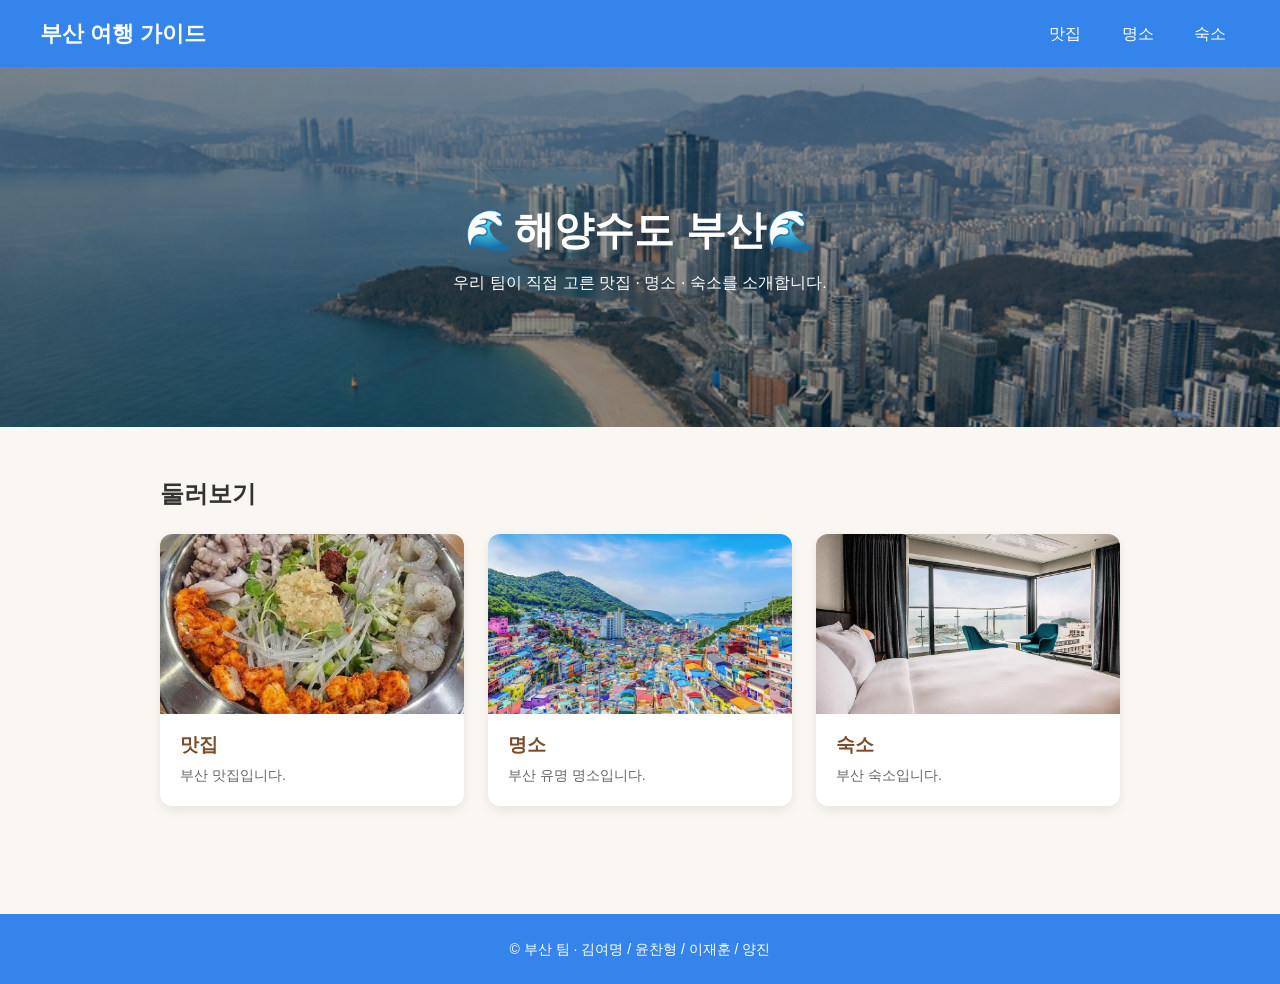
<file: index.html>
<!DOCTYPE html>
<html lang="en">

<head>
  <meta charset="UTF-8">
  <meta name="viewport" content="width=device-width, initial-scale=1.0">
  <title>부산 여행 가이드</title>
  <link rel="stylesheet" href="./css/style.css">
  <link rel="stylesheet" href="./css/media.css">
</head>

<body>
  <header>
    <h1><a href="index.html">부산 여행 가이드</a></h1>
    <nav>
      <a href="food.html">맛집</a>
      <a href="place.html">명소</a>
      <a href="stay.html">숙소</a>
    </nav>
  </header>

  <section class="hero">
    <h2>🌊해양수도 부산🌊</h2>
    <p>우리 팀이 직접 고른 맛집 · 명소 · 숙소를 소개합니다.</p>
  </section>


  <main>
    <h2 class="section-title">둘러보기</h2>
    <ul class="cards">
      <li class="card">
        <a href="food.html">
          <img src="img/nak.jpg" alt="부산 맛집">
          <div class="card-body">
            <h3>맛집</h3>
            <p>부산 맛집입니다.</p>
          </div>
        </a>
      </li>
      <li class="card">
        <a href="place.html">
          <img src="img/gamcheon.jpg" alt="부산 명소">
          <div class="card-body">
            <h3>명소</h3>
            <p>부산 유명 명소입니다.</p>
          </div>
        </a>
      </li>
      <li class="card">
        <a href="stay.html">
          <img src="img/stay-1.jpg" alt="부산 숙소">
          <div class="card-body">
            <h3>숙소</h3>
            <p>부산 숙소입니다.</p>
          </div>
        </a>
      </li>
    </ul>
  </main>

  <footer>© 부산 팀 · 김여명 / 윤찬형 / 이재훈 / 양진</footer>
</body>

</html>
</file>
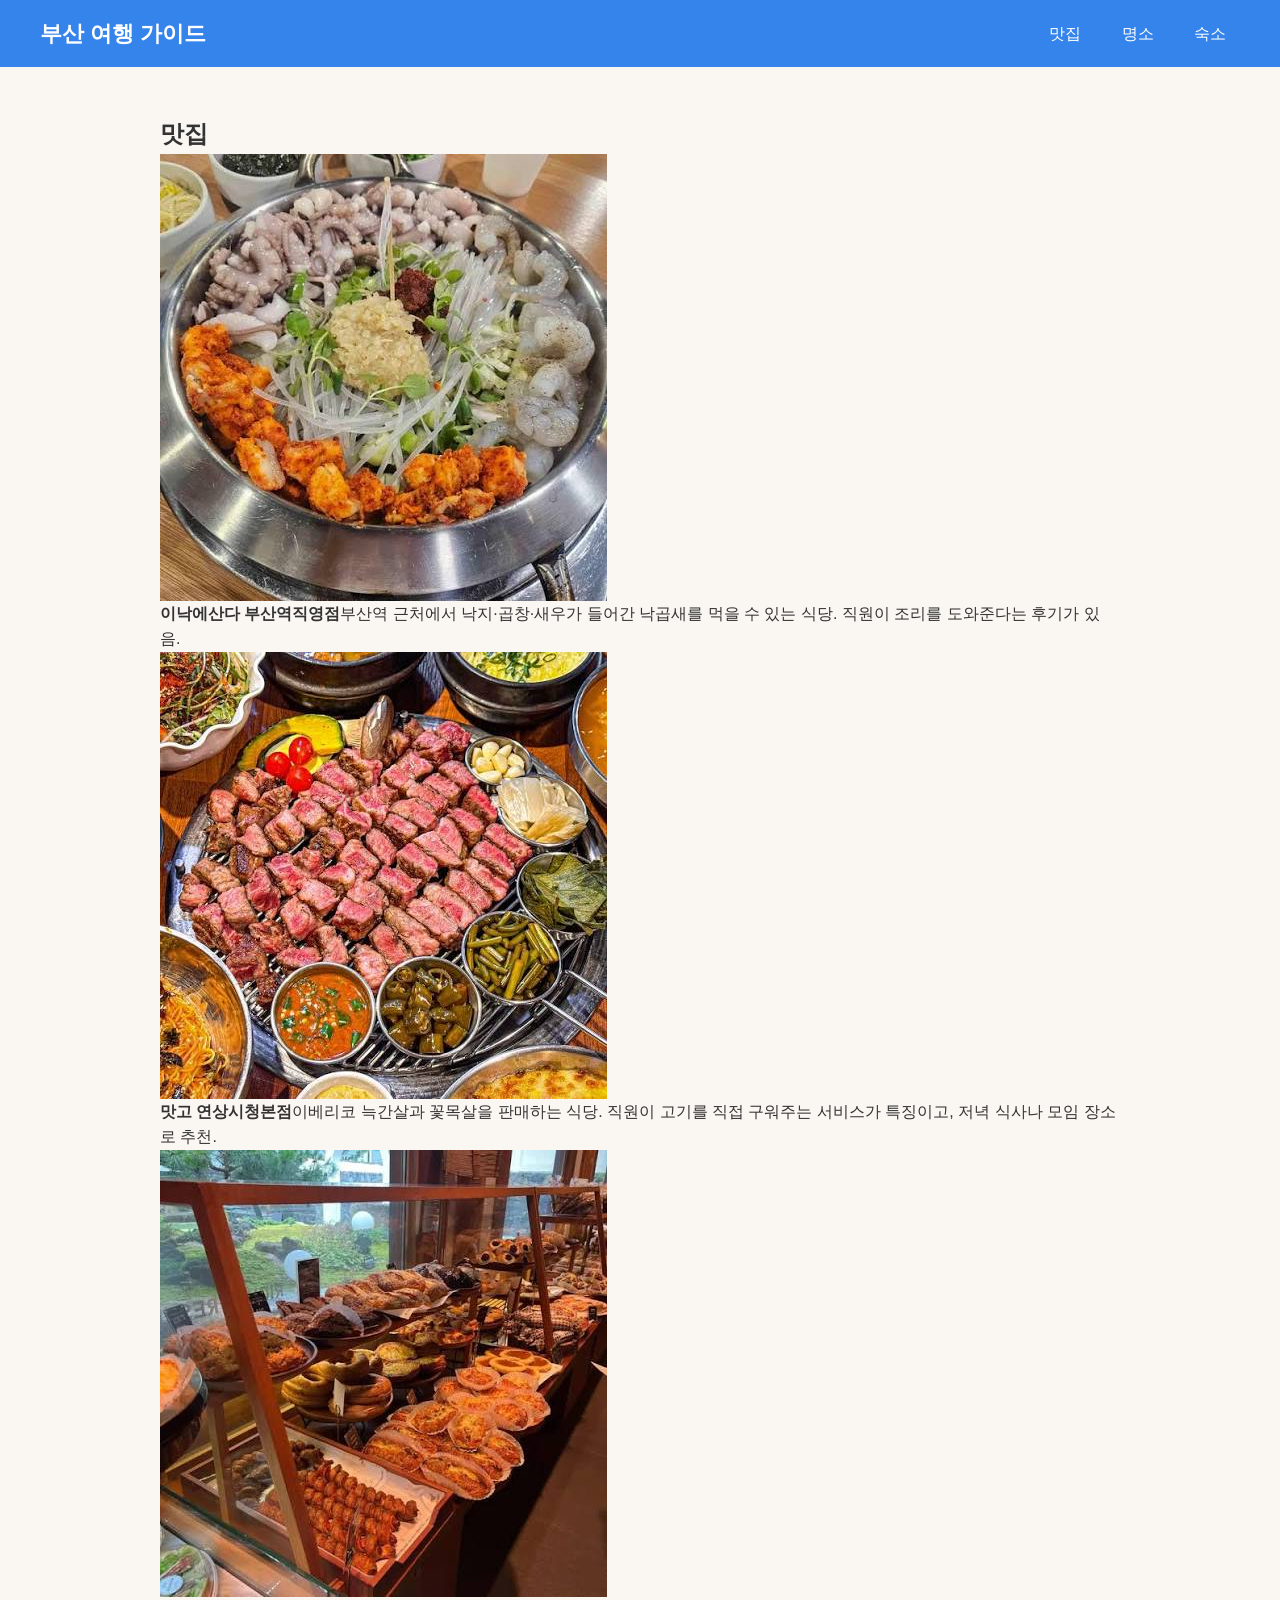
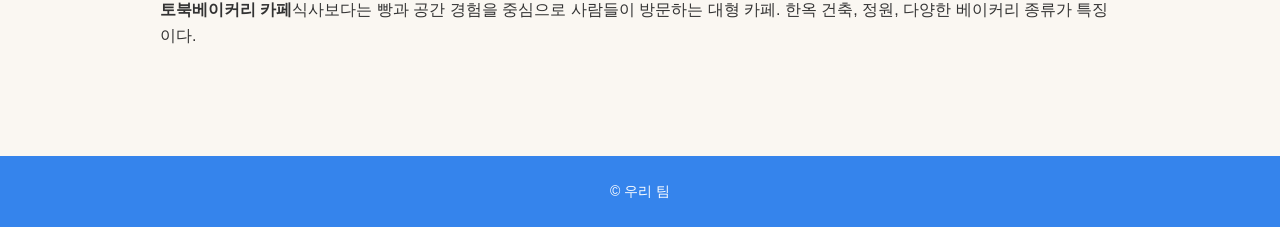
<file: food.html>
<!DOCTYPE html>
<html lang="ko">

<head>
  <meta charset="UTF-8">
  <title>맛집 | 부산 여행 가이드</title>
  <link rel="stylesheet" href="css/style.css">
</head>

<body>
  <header>
    <h1><a href="index.html">부산 여행 가이드</a></h1>
    <nav>
      <a href="food.html">맛집</a>
      <a href="place.html">명소</a>
      <a href="stay.html">숙소</a>
    </nav>
  </header>

  <main>
    <h2>맛집</h2>
    <ul>
      <img src="./img/nak.jpg" alt="낙곱새">
      <li><b>이낙에산다 부산역직영점</b>부산역 근처에서 낙지·곱창·새우가 들어간 낙곱새를 먹을 수 있는 식당. 직원이 조리를 도와준다는 후기가 있음.</li>
      <img src="./img/matgo.jpg" alt="고기">
      <li><b>맛고 연상시청본점</b>이베리코 늑간살과 꽃목살을 판매하는 식당. 직원이 고기를 직접 구워주는 서비스가 특징이고, 저녁 식사나 모임 장소로 추천.</li>
      <img src="./img/bake.jpg" alt="빵집">
      <li><b>토북베이커리 카페</b>식사보다는 빵과 공간 경험을 중심으로 사람들이 방문하는 대형 카페. 한옥 건축, 정원, 다양한 베이커리 종류가 특징이다.</li>
    </ul>
  </main>

  <footer>© 우리 팀</footer>
</body>

</html>
</file>
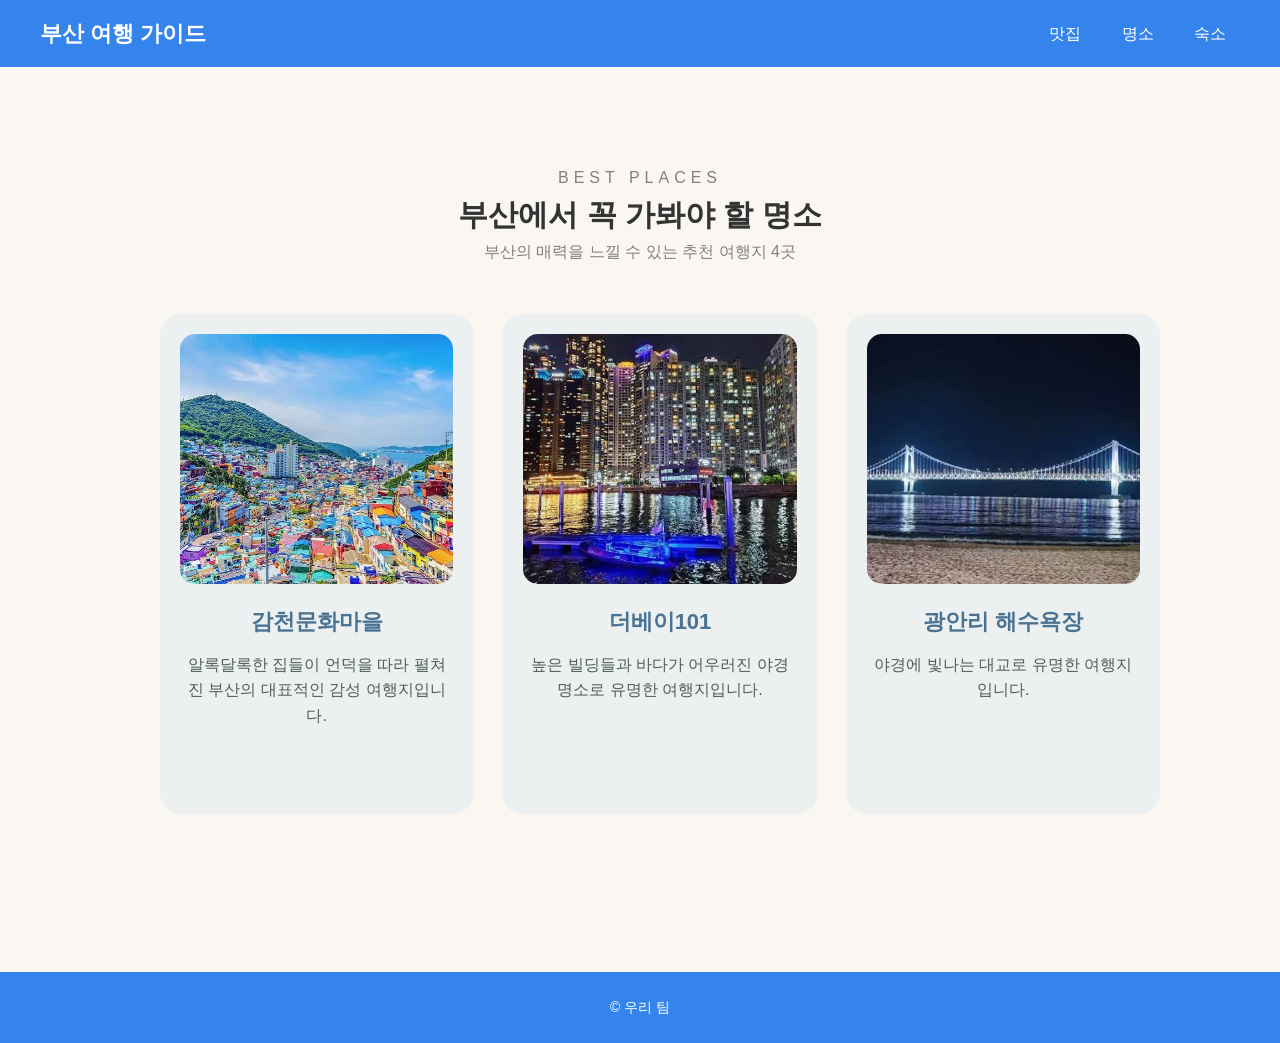
<file: place.html>
<!DOCTYPE html>
<html lang="en">

<head>
  <meta charset="UTF-8">
  <meta name="viewport" content="width=device-width, initial-scale=1.0">
  <title>부산 명소</title>
  <link rel="stylesheet" href="./css/style.css">
  <link rel="stylesheet" href="./css/place.css">
  <link rel="stylesheet" href="./css/media.css">
</head>

<body>
  <header>
    <h1><a href="index.html">부산 여행 가이드</a></h1>
    <nav>
      <a href="food.html">맛집</a>
      <a href="place.html">명소</a>
      <a href="stay.html">숙소</a>
    </nav>
  </header>

  <main>
    <div id="place">

      <div class="section-title">
        <p>BEST PLACES</p>
        <h2> 부산에서 꼭 가봐야 할 명소</h2>
        <span>부산의 매력을 느낄 수 있는 추천 여행지 4곳</span>
      </div>

      <div class="place-grid">
        <article class="place-card">
          <div class="img1">
          </div>
          <div class="place-info">
            <h3>감천문화마을</h3>
            <p>알록달록한 집들이 언덕을 따라 펼쳐진
              부산의 대표적인 감성 여행지입니다.</p>
          </div>
        </article>

        <article class="place-card">
          <div class="img2">
          </div>
          <div class="place-info">
            <h3>더베이101</h3>
            <p> 높은 빌딩들과 바다가 어우러진
              야경명소로 유명한 여행지입니다.
            </p>
          </div>
        </article>

        <article class="place-card">
          <div class="img3">
          </div>
          <div class="place-info">
            <h3>광안리 해수욕장</h3>
            <p> 야경에 빛나는 대교로 유명한 여행지입니다.
            </p>
          </div>
        </article>

      </div>

  </main>


  <footer>© 우리 팀</footer>
</body>

</html>
</file>
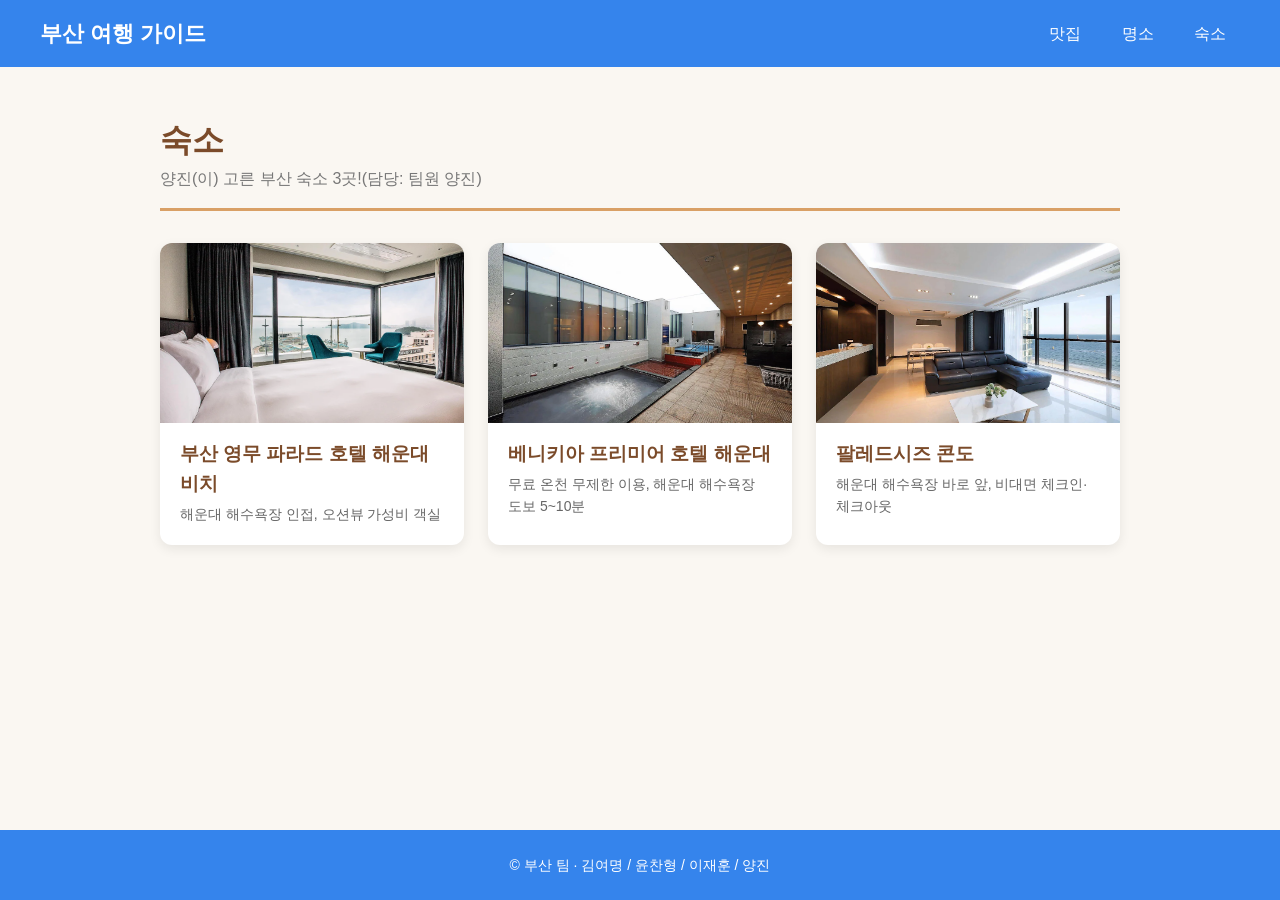
<file: stay.html>
<!DOCTYPE html>
<html lang="en">

<head>
  <meta charset="UTF-8">
  <meta name="viewport" content="width=device-width, initial-scale=1.0">
  <title>숙소 | 부산 여행 가이드</title>
  <link rel="stylesheet" href="./css/style.css">
  <link rel="stylesheet" href="./css/media.css">
  
</head>
<body>
  <header>
    <h1><a href="index.html">부산 여행 가이드</a></h1>
    <nav>
      <a href="food.html">맛집</a>
      <a href="place.html">명소</a>
      <a href="stay.html">숙소</a>
    </nav>
  </header>

  <main>
    <section class="page-title">
      <h2>숙소</h2>
      <p>양진(이) 고른 부산 숙소 3곳!(담당: 팀원 양진)</p>
    </section>

    <ul class="cards">
      <li class="card">
        <img src="img/stay-1.jpg" alt="부산 영무 파라드 호텔 해운대 비치">
        <div class="card-body">
          <h3>부산 영무 파라드 호텔 해운대 비치</h3>
          <p>해운대 해수욕장 인접, 오션뷰 가성비 객실</p>
        </div>
      </li>
      <li class="card">
        <img src="img/stay-2.jpg" alt="베니키아 프리미어 호텔 해운대">
        <div class="card-body">
          <h3>베니키아 프리미어 호텔 해운대</h3>
          <p>무료 온천 무제한 이용, 해운대 해수욕장 도보 5~10분</p>
        </div>
      </li>
      <li class="card">
        <img src="img/stay-3.jpg" alt="팔레드시즈 콘도">
        <div class="card-body">
          <h3>팔레드시즈 콘도</h3>
          <p>해운대 해수욕장 바로 앞, 비대면 체크인·체크아웃</p>
        </div>
      </li>
    </ul>
  </main>

  <footer>© 부산 팀 · 김여명 / 윤찬형 / 이재훈 / 양진</footer>
</body>
</html>
</file>
<file: css/style.css>
/* ===== 기본 ===== */
* {
  margin: 0;
  padding: 0;
  box-sizing: border-box;
}

body {
  display: flex;
  flex-direction: column;
  min-height: 100vh;
  /* 내용이 짧아도 footer는 맨 아래 */
  font-family: sans-serif;
  line-height: 1.6;
  color: #333;
  background: #faf7f2;
}

a {
  color: inherit;
  text-decoration: none;
}

ul {
  list-style: none;
}

img {
  display: block;
  max-width: 100%;
}

/* ===== header (모든 페이지 공통) ===== */
header {
  position: sticky;
  top: 0;
  z-index: 10;
  display: flex;
  justify-content: space-between;
  align-items: center;
  padding: 16px 40px;
  background: #3584ec;
  color: #fff;
}

header h1 {
  font-size: 22px;
}

nav a {
  margin-left: 8px;
  padding: 6px 14px;
  border-radius: 20px;
}

nav a:hover {
  background: rgba(255, 255, 255, 0.2);
}

nav a.active {
  background: #fff;
  color: #7b4b2a;
  font-weight: bold;
}

/* ===== 첫 화면 hero (index) ===== */
.hero {
  height: 360px;
  display: flex;
  flex-direction: column;
  justify-content: center;
  align-items: center;
  text-align: center;
  color: #fff;
  background: linear-gradient(rgba(0, 0, 0, 0.35), rgba(0, 0, 0, 0.35)),
    url(../img/hero.png) center / cover;
}

.hero h2 {
  font-size: 40px;
  margin-bottom: 8px;
}

/* ===== 본문 ===== */
main {
  flex: 1;
  width: 100%;
  max-width: 1000px;
  margin: 48px auto;
  padding: 0 20px;
}

.section-title {
  margin-bottom: 20px;
}

/* 서브 페이지 제목 영역 */
.page-title {
  margin-bottom: 32px;
  padding-bottom: 16px;
  border-bottom: 3px solid #d9a066;
}

.page-title h2 {
  font-size: 32px;
  color: #7b4b2a;
}

.page-title p {
  color: #777;
}

/* ===== 카드 3칸 ===== */
.cards {
  display: grid;
  grid-template-columns: repeat(3, 1fr);
  gap: 24px;
}

.card {
  background: #fff;
  border-radius: 12px;
  overflow: hidden;
  box-shadow: 0 4px 12px rgba(0, 0, 0, 0.08);
  transition: transform 0.2s, box-shadow 0.2s;
}

.card:hover {
  transform: translateY(-6px);
  box-shadow: 0 10px 20px rgba(0, 0, 0, 0.15);
}

.card img {
  width: 100%;
  height: 180px;
  object-fit: cover;
}

.card-body {
  padding: 16px 20px 20px;
}

.card-body h3 {
  margin-bottom: 4px;
  color: #7b4b2a;
}

.card-body p {
  font-size: 14px;
  color: #666;
}

/* ===== footer ===== */
footer {
  margin-top: 60px;
  padding: 24px;
  text-align: center;
  font-size: 14px;
  color: #fff;
  background: #3584ec;
}
</file>
<file: css/media.css>
/* ===== 태블릿·모바일 ===== */
@media (max-width: 768px) {
  header {
    flex-direction: column;
    gap: 8px;
    padding: 12px 20px;
  }

  nav a {
    margin: 0 4px;
  }

  .hero {
    height: 260px;
  }

  .hero h2 {
    font-size: 28px;
  }

  .cards {
    grid-template-columns: 1fr;
  }
}
</file>
<file: css/place.css>
#place {
    width: 100%;
    max-width: 1400px;
    margin: 50px auto;
}

.section-title {
    display: flex;
    flex-direction: column;
    justify-content: center;
    align-items: center;
}

.section-title p {
    letter-spacing: 5px;
    color: gray;
}

.section-title h2 {
    font-size: 30px;
}

.section-title span {
    color: gray;
}

.place-grid {
text-align: center;
    width: 1000px;
    margin-top: 50px;
    display: grid;
    grid-template-columns: repeat(3, 1fr);
    gap: 30px;

}

.place-card {
    background-color: #ecf0f1fb;
    border-radius: 20px;
    padding: 20px;
    min-height: 500px;
}

.img1, .img2, .img3 {
    width: 100%;
    height: 250px;
    background-position: center;
    background-size: cover;
    background-repeat: no-repeat;
    border-radius: 15px;
}

.img1 {
    background-image: url("../img/gamcheon.jpg");
}

.img2 {
    background-image: url("../img/thebay.jpg");
}

.img3 {
    background-image: url("../img/gwang.jpg");
}

.place-info {
    padding: 20px 5px;
    color: rgb(79, 95, 90);
}

.place-info h3 {
    color: rgb(74, 114, 146);
    font-size: 22px;
    margin-bottom: 12px;
}
</file>
